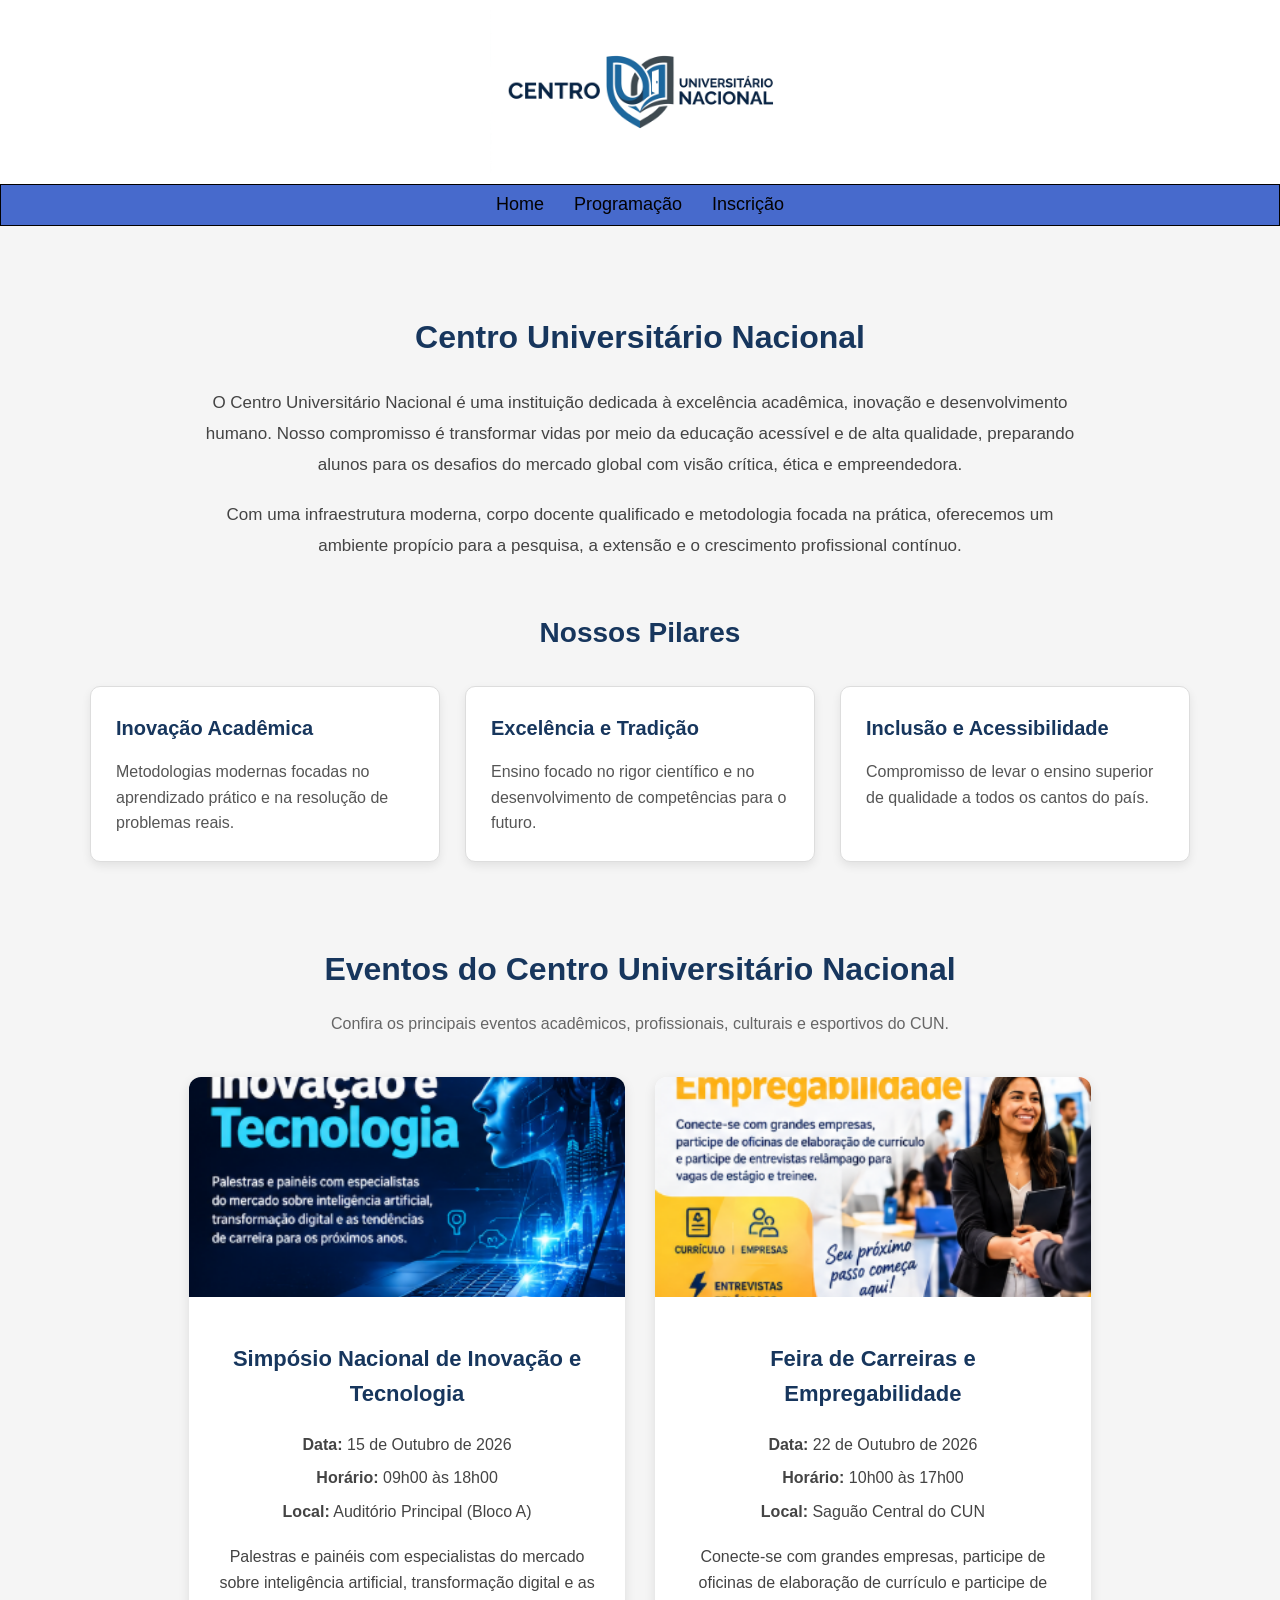
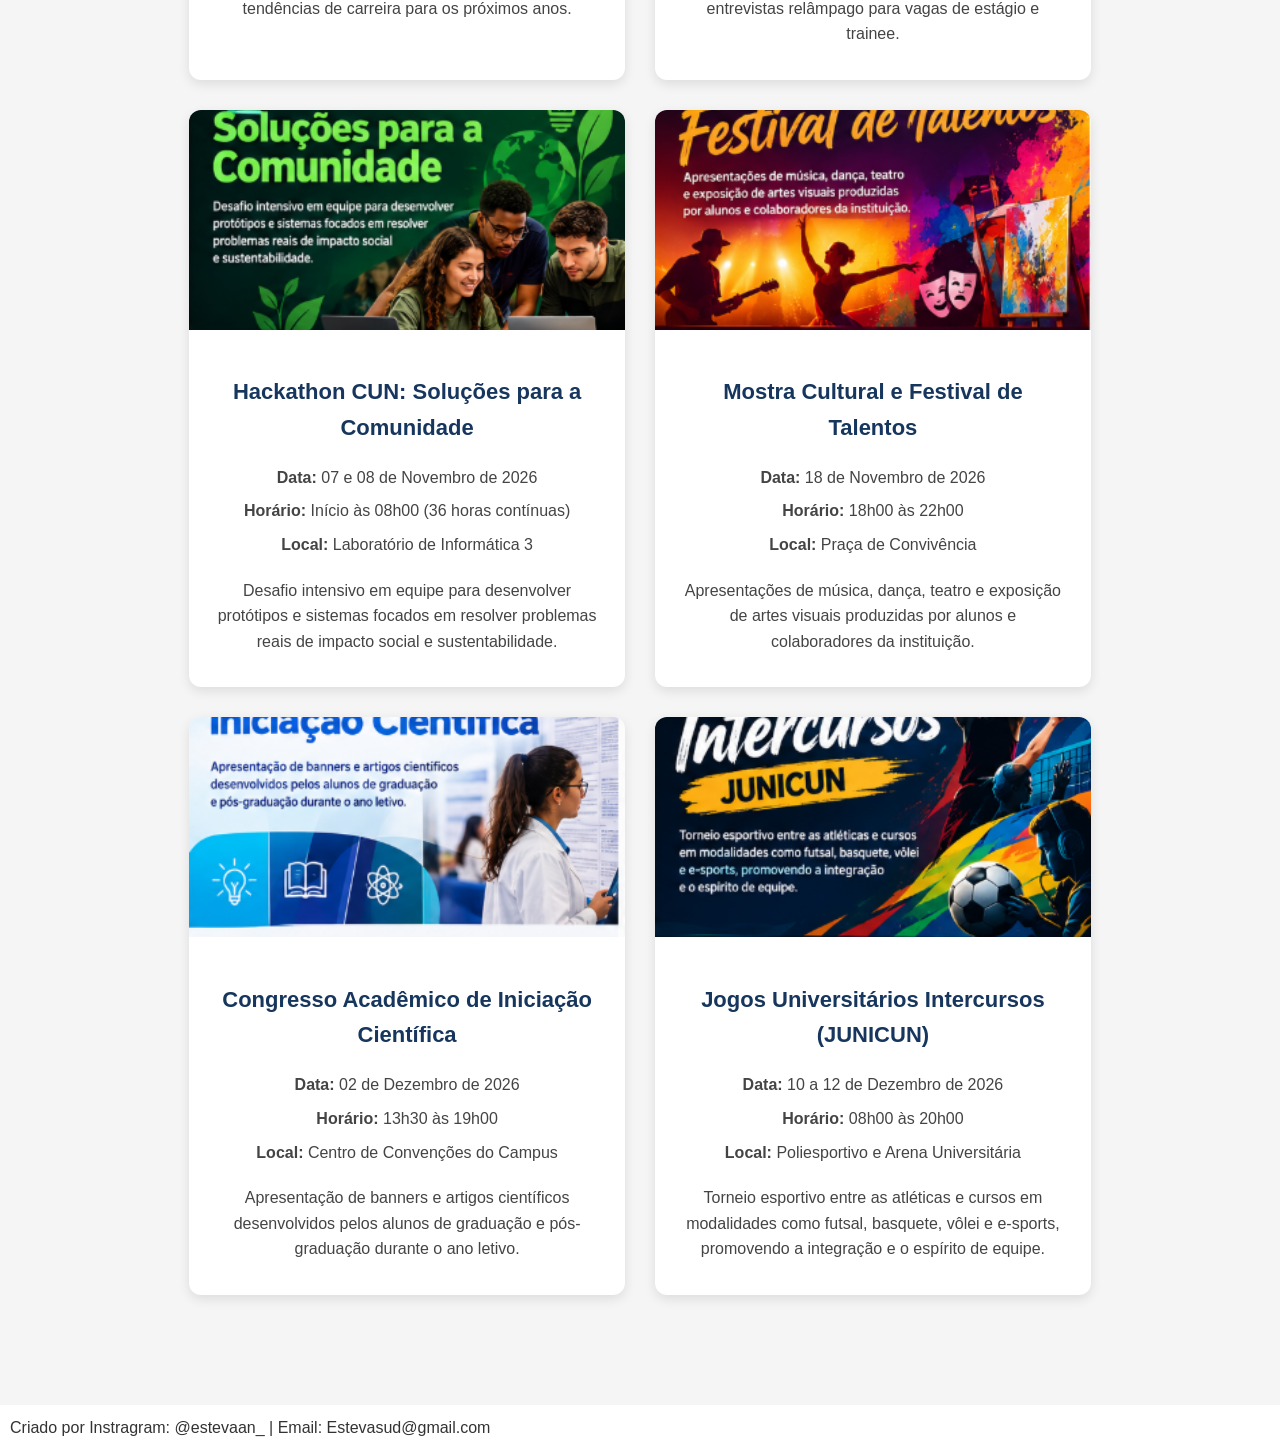
<file: index.html>
<!DOCTYPE html>
<html lang="pt-br">
<head>
    <meta charset="UTF-8">
    <meta name="viewport" content="width=device-width, initial-scale=1.0">
    <title>Centro Universitário Nacional</title>
    <link rel="stylesheet" href="style.css">
</head>
<body>
    <div class="logo">
        <img src="fotos/logo2.jpeg" alt="logo">
    </div>

    <nav class="caixa2">
        <a href="index.html">Home</a>
        <a href="programacao.html">Programação</a>
        <a href="inscricao.html">Inscrição</a>
    </nav>
    <section class="sobre">
<main class="main">

    <div class="sobre-conteudo">
        
    <h1>Centro Universitário Nacional</h1>
        
    <p>
        O Centro Universitário Nacional é uma instituição
        dedicada à excelência acadêmica, inovação e desenvolvimento humano.
        Nosso compromisso é transformar vidas por meio da educação acessível
        e de alta qualidade, preparando alunos para os desafios do mercado
        global com visão crítica, ética e empreendedora.
    </p>
        
        <p>
        Com uma infraestrutura moderna, corpo docente qualificado e
        metodologia focada na prática, oferecemos um ambiente propício para
        a pesquisa, a extensão e o crescimento profissional contínuo.
    </p>
        
    <h2>Nossos Pilares</h2>
        
        <div class="pilares">

        <div class="card-pilar">
            <h3> Inovação Acadêmica</h3>

            <p>
                Metodologias modernas focadas no aprendizado prático
                e na resolução de problemas reais.
            </p>
            </div>
            
            <div class="card-pilar">
            <h3> Excelência e Tradição</h3>
                
            <p>
                Ensino focado no rigor científico e no desenvolvimento
                de competências para o futuro.
            </p>
            </div>
            
            <div class="card-pilar">
                <h3> Inclusão e Acessibilidade</h3>
                
                <p>
                Compromisso de levar o ensino superior de qualidade
            a todos os cantos do país.
                </p>
            </div>
            
        </div>
        
    </div>
    <section class="eventos">

    <h1>Eventos do Centro Universitário Nacional</h1>

    <p class="subtitulo">
        Confira os principais eventos acadêmicos, profissionais,
        culturais e esportivos do CUN.
    </p>

    <div class="lista-eventos">

        <article class="card-evento">

            <img src="fotos/evento1.png"
                 alt="Simpósio Nacional de Inovação e Tecnologia">

            <div class="evento-info">


                <h2>Simpósio Nacional de Inovação e Tecnologia</h2>

                <p>
                    <strong>Data:</strong> 15 de Outubro de 2026
                </p>

                <p>
                    <strong>Horário:</strong> 09h00 às 18h00
                </p>

                <p>
                    <strong>Local:</strong> Auditório Principal (Bloco A)
                </p>

                <p class="descricao">
                    Palestras e painéis com especialistas do mercado sobre
                    inteligência artificial, transformação digital e as
                    tendências de carreira para os próximos anos.
                </p>

            </div>

        </article>


        <article class="card-evento">

            <img src="fotos/evento2.png"
                 alt="Feira de Carreiras e Empregabilidade">

            <div class="evento-info">



                <h2>Feira de Carreiras e Empregabilidade</h2>

                <p>
                    <strong>Data:</strong> 22 de Outubro de 2026
                </p>

                <p>
                    <strong>Horário:</strong> 10h00 às 17h00
                </p>

                <p>
                    <strong>Local:</strong> Saguão Central do CUN
                </p>

                <p class="descricao">
                    Conecte-se com grandes empresas, participe de oficinas
                    de elaboração de currículo e participe de entrevistas
                    relâmpago para vagas de estágio e trainee.
                </p>

            </div>

        </article>

        <article class="card-evento">

            <img src="fotos/evento3.png"
                 alt="Hackathon CUN">

            <div class="evento-info">

                <h2>Hackathon CUN: Soluções para a Comunidade</h2>

                <p>
                    <strong>Data:</strong> 07 e 08 de Novembro de 2026
                </p>

                <p>
                    <strong>Horário:</strong> Início às 08h00
                    (36 horas contínuas)
                </p>

                <p>
                    <strong>Local:</strong> Laboratório de Informática 3
                </p>

                <p class="descricao">
                    Desafio intensivo em equipe para desenvolver protótipos
                    e sistemas focados em resolver problemas reais de
                    impacto social e sustentabilidade.
                </p>

            </div>

        </article>


        <article class="card-evento">

            <img src="fotos/evento4.png"
                 alt="Mostra Cultural e Festival de Talentos">

            <div class="evento-info">
                <h2>Mostra Cultural e Festival de Talentos</h2>

                <p>
                    <strong>Data:</strong> 18 de Novembro de 2026
                </p>

                <p>
                    <strong>Horário:</strong> 18h00 às 22h00
                </p>

                <p>
                    <strong>Local:</strong> Praça de Convivência
                </p>

                <p class="descricao">
                    Apresentações de música, dança, teatro e exposição de
                    artes visuais produzidas por alunos e colaboradores
                    da instituição.
                </p>

            </div>

        </article>


        <article class="card-evento">

            <img src="fotos/evento5.png"
                 alt="Congresso Acadêmico de Iniciação Científica">

            <div class="evento-info">

                <h2>Congresso Acadêmico de Iniciação Científica</h2>

                <p>
                    <strong>Data:</strong> 02 de Dezembro de 2026
                </p>

                <p>
                    <strong>Horário:</strong> 13h30 às 19h00
                </p>

                <p>
                    <strong>Local:</strong> Centro de Convenções do Campus
                </p>

                <p class="descricao">
                    Apresentação de banners e artigos científicos
                    desenvolvidos pelos alunos de graduação e pós-graduação
                    durante o ano letivo.
                </p>

            </div>

        </article>

        <article class="card-evento">

            <img src="fotos/evento6.png"
                 alt="Jogos Universitários Intercursos">

            <div class="evento-info">
                <h2>Jogos Universitários Intercursos (JUNICUN)</h2>

                <p>
                    <strong>Data:</strong> 10 a 12 de Dezembro de 2026
                </p>

                <p>
                    <strong>Horário:</strong> 08h00 às 20h00
                </p>

                <p>
                    <strong>Local:</strong> Poliesportivo e Arena Universitária
                </p>

                <p class="descricao">
                    Torneio esportivo entre as atléticas e cursos em
                    modalidades como futsal, basquete, vôlei e e-sports,
                    promovendo a integração e o espírito de equipe.
                </p>

            </div>

        </article>

    </div>

</section>
</main>
    
</section>

<footer>
    Criado por Instragram: @estevaan_ | Email: Estevasud@gmail.com
</footer>
</body>
</html>
</file>
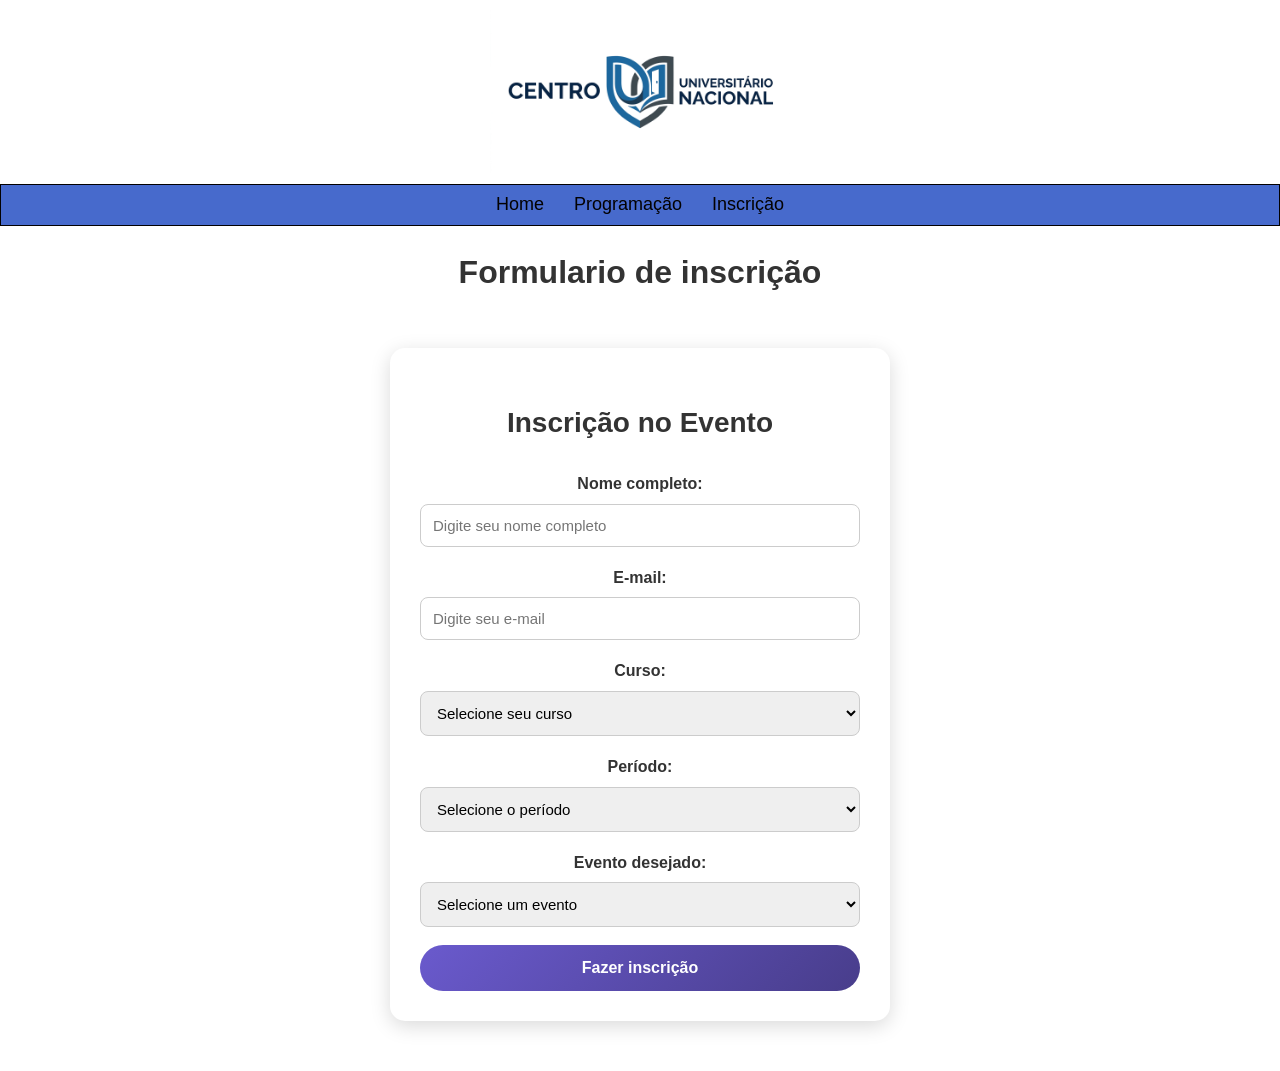
<file: inscricao.html>
<!DOCTYPE html>
<html lang="pt-br">
<head>
    <meta charset="UTF-8">
    <meta name="viewport" content="width=device-width, initial-scale=1.0">
    <title>Centro Universitário Nacional</title>
    <link rel="stylesheet" href="style.css">
</head>
<body>
    <div class="logo">
        <img src="fotos/logo2.jpeg" alt="logo">
    </div>

    <nav class="caixa2">

        <a href="index.html">Home</a>

        <a href="programacao.html">Programação</a>

        <a href="inscricao.html">Inscrição</a>
    </nav>
    <main>
        <main class="sobre-conteudo">

        <h1>Formulario de inscrição</h1>

<section class="formulario">
    <h2>Inscrição no Evento</h2>

    <form>

        
        <label for="nome">Nome completo:</label>
        <input type="text" id="nome" name="nome" placeholder="Digite seu nome completo"required>

        
        <label for="email">E-mail:</label>
        <input type="email" id="email" name="email" placeholder="Digite seu e-mail"required>

        
        <label for="curso">Curso:</label>
        <select id="curso" name="curso" required>
            <option value="">Selecione seu curso</option>
            <option value="engenharia-software">Engenharia de Software</option>
            <option value="administracao">Administração</option>
            <option value="direito">Direito</option>
            <option value="enfermagem">Enfermagem</option>
            <option value="pedagogia">Pedagogia</option>
        </select>

        
        <label for="periodo">Período:</label>
        <select id="periodo" name="periodo" required>
            <option value="">Selecione o período</option>
            <option value="1">1º período</option>
            <option value="2">2º período</option>
            <option value="3">3º período</option>
            <option value="4">4º período</option>
            <option value="5">5º período</option>
            <option value="6">6º período</option>
            <option value="7">7º período</option>
            <option value="8">8º período</option>
        </select>

        
        <label for="evento">Evento desejado:</label>
        <select id="evento" name="evento" required>
            <option value="">Selecione um evento</option>
            <option value="simposio">
                Simpósio Nacional de Inovação e Tecnologia
            </option>
            <option value="feira">
                Feira de Carreiras e Empregabilidade
            </option>
            <option value="hackathon">
                Hackathon CUN: Soluções para a Comunidade
            </option>
            <option value="mostra">
                Mostra Cultural e Festival de Música
            </option>
            <option value="jogos">
                Jogos Universitários
            </option>
        </select>      
        
        <button type="submit" class="btn-inscricao">
            Fazer inscrição
        </button>

    </form>
</section>

    </main>
</body>
</file>
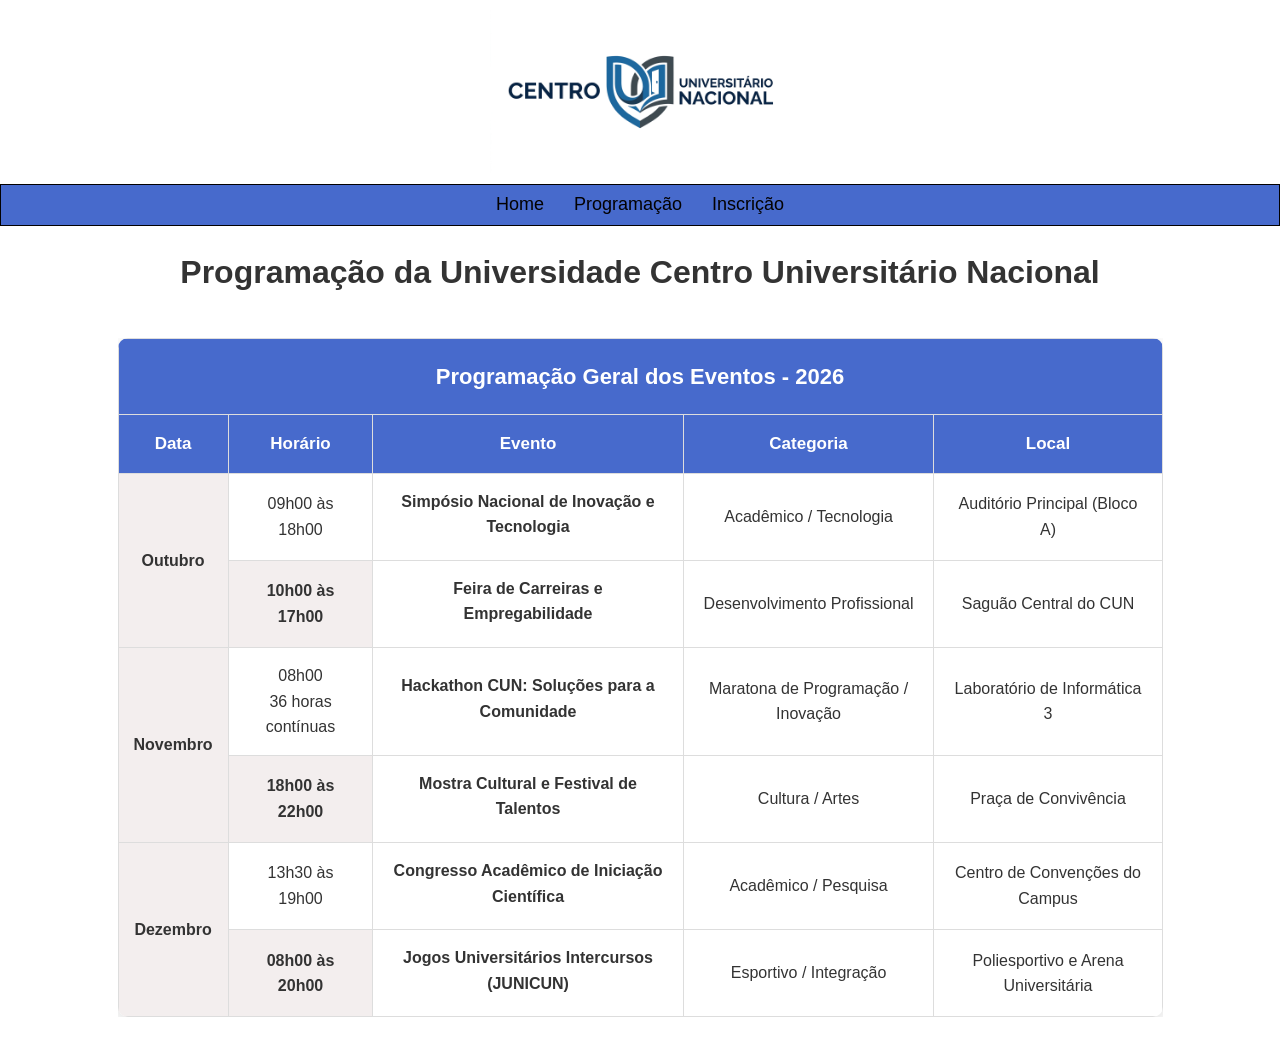
<file: programacao.html>
<!DOCTYPE html>
<html lang="pt-br">
<head>
    <meta charset="UTF-8">
    <meta name="viewport" content="width=device-width, initial-scale=1.0">
    <title>Centro Universitário Nacional</title>
    <link rel="stylesheet" href="style.css">
</head>
<body>
    <div class="logo">
        <img src="fotos/logo2.jpeg" alt="logo">
    </div>

    <nav class="caixa2">
        <a href="index.html">Home</a>
        <a href="programacao.html">Programação</a>
        <a href="inscricao.html">Inscrição</a>
    </nav>
<main class="sobre-conteudo">
    <h1>Programação da Universidade Centro Universitário Nacional </h1>
</main>
<main class="sobre-conteudo">

    <div class="tabela-programacao">
        <table>

            <thead>       
                <tr>
                    <th colspan="5">Programação Geral dos Eventos - 2026</th>
                </tr>

                <tr>
                    <th>Data</th>
                    <th>Horário</th>
                    <th>Evento</th>
                    <th>Categoria</th>
                    <th>Local</th>
                </tr>

            </thead>

            <tbody>

                
                <tr>
                    <td rowspan="2">Outubro</td>

                    <td>09h00 às 18h00</td>

                    <td>
                        <strong>Simpósio Nacional de Inovação e Tecnologia</strong>
                    </td>

                    <td>Acadêmico / Tecnologia</td>

                    <td>Auditório Principal (Bloco A)</td>
                </tr>

                <tr>
                    <td>10h00 às 17h00</td>

                    <td>
                        <strong>Feira de Carreiras e Empregabilidade</strong>
                    </td>

                    <td>Desenvolvimento Profissional</td>

                    <td>Saguão Central do CUN</td>
                </tr>


                
                <tr>
                    <td rowspan="2">Novembro</td>

                    <td>
                        08h00<br>
                        36 horas contínuas
                    </td>

                    <td>
                        <strong>Hackathon CUN: Soluções para a Comunidade</strong>
                    </td>

                    <td>Maratona de Programação / Inovação</td>

                    <td>Laboratório de Informática 3</td>
                </tr>

                <tr>
                    <td>18h00 às 22h00</td>

                    <td>
                        <strong>Mostra Cultural e Festival de Talentos</strong>
                    </td>

                    <td>Cultura / Artes</td>

                    <td>Praça de Convivência</td>
                </tr>


               
                <tr>
                    <td rowspan="2">Dezembro</td>

                    <td>13h30 às 19h00</td>

                    <td>
                        <strong>Congresso Acadêmico de Iniciação Científica</strong>
                    </td>

                    <td>Acadêmico / Pesquisa</td>

                    <td>Centro de Convenções do Campus</td>
                </tr>

                <tr>
                    <td>08h00 às 20h00</td>

                    <td>
                        <strong>Jogos Universitários Intercursos (JUNICUN)</strong>
                    </td>

                    <td>Esportivo / Integração</td>

                    <td>Poliesportivo e Arena Universitária</td>
                </tr>

            </tbody>

        </table>

    </div>

</main>


</body>
</file>
<file: style.css>
* {
    box-sizing: border-box;
}


body{
    margin: 0;
    padding: 0;
    font-family: 'Open Sans', Arial, sans-serif;
    justify-content: space-between;
    align-items: flex-start;
    font-size: 16px;
    line-height: 1.6;
    color: #333333;
}


.logo{
    display: flex;
    text-align: center;
    justify-content: center;
    padding:10px;
}

.logo img{
    width: 300px;
    height: auto;
}

.caixa2 {
    display: flex;
    width: 100%;
    height: 5px;
    gap: 30px;
    align-items: center;
    justify-content: center;
    border: 1px solid #030101; 
    padding: 20px;            
    background-color: #476acc;
}

.caixa2 a{
    text-decoration: none;
    color: #030101;
    font-size: 18px;
}

.caixa2 a:hover{
    text-decoration: underline;
}


.sobre {
    width: 100%;
    padding: 60px 20px;
    background-color: #f5f5f5;
}

.sobre-conteudo {
    max-width: 1100px;
    margin: 0 auto;
    text-align: center;
}

.sobre h1 {
    font-size: 32px;
    color: #17365d;
    margin-bottom: 25px;
}

.sobre-conteudo > p {
    max-width: 900px;
    margin: 0 auto 20px;
    font-size: 17px;
    line-height: 1.8;
    color: #444;
}

.sobre h2 {
    margin-top: 50px;
    margin-bottom: 30px;
    font-size: 28px;
    color: #17365d;
}

.pilares {
    display: flex;
    justify-content: space-between;
    gap: 25px;
    text-align: left;
}

.card-pilar {
    flex: 1;
    background-color: white;
    padding: 25px;
    border-radius: 10px;

    border: 1px solid #ddd;

    box-shadow: 0 4px 10px rgba(0, 0, 0, 0.08);

    transition: transform 0.3s;
}

.card-pilar:hover {
    text-decoration:underline
}

.card-pilar h3 {
    color: #17365d;
    font-size: 20px;
    margin-top: 0;
    margin-bottom: 15px;
}

.card-pilar p {
    color: #555;
    line-height: 1.6;
    margin: 0;
}

.eventos{
    max-width: 1100px;
    margin: 0 auto;
    text-align: center;
}

.eventos h3{
    margin-top: 50px;
    margin-bottom: 30px;
    font-size: 28px;
    color: #17365d;
}

footer{
    padding: 10px;
}

.eventos {
    width: 100%;
    padding: 50px 8%;
    background-color: #f5f5f5;
}

.eventos h1 {
    text-align: center;
    color: #17365d;
    font-size: 32px;
    margin-bottom: 10px;
}

.subtitulo {
    text-align: center;
    color: #666;
    margin-bottom: 40px;
}




.lista-eventos {
    display: grid;
    grid-template-columns: repeat(2, 1fr);
    gap: 30px;
}



.card-evento {
    background-color: white;
    border-radius: 12px;
    overflow: hidden;

    box-shadow: 0 4px 12px rgba(0, 0, 0, 0.10);

    transition: transform 0.3s;
}

.card-evento:hover {
    text-decoration: overline;
}

.card-evento > img {
    width: 100%;
    height: 220px;
    object-fit: cover;
}

.evento-info {
    padding: 25px;
}

.evento-info h2 {
    color: #17365d;
    font-size: 22px;
    margin: 12px 0 20px;
}

.evento-info p {
    margin: 8px 0;
    color: #444;
}


.categoria {
    display: inline-block;

    background-color: #967e7e;
    color: white;

    padding: 5px 12px;

    border-radius: 20px;

    font-size: 13px;
}


.descricao {
    line-height: 1.6;
    margin-top: 20px !important;
}


.coluna{
    flex-direction: column;
}

.fora {
    display: flex;
    flex-direction: column;
    gap: 25px;
}

.dentro {
    width: 80%;
    margin: 0 auto;
    padding: 15px;
    border: 1px solid #ddd;
    border-radius: 8px;
}

.entrar{
    background: linear-gradient(135deg, #6a5acd, #483d8b);
    color: white;
    border: none;
    padding: 12px 28px;
    border-radius: 25px;
    font-size: 15px;
    font-weight: bold;
    cursor: pointer;
    transition: 0.3s;
    box-shadow: 0 4px 10px rgba(0, 0, 0, 0.2);
}

/* daqui pra baixo inscrição */
.formulario {
    width: 500px;
    max-width: 90%;
    margin: 50px auto;
    padding: 30px;
    background-color: white;
    border-radius: 15px;
    box-shadow: 0 5px 20px rgba(0, 0, 0, 0.15);
}

.formulario h2 {
    text-align: center;
    margin-bottom: 25px;
    font-size: 28px;
}

.formulario form {
    display: flex;
    flex-direction: column;
}

.formulario label {
    margin-bottom: 7px;
    font-weight: bold;
}

.formulario input[type="text"],
.formulario input[type="email"],
.formulario select {
    padding: 12px;
    margin-bottom: 18px;
    border: 1px solid #ccc;
    border-radius: 8px;
    font-size: 15px;
}

.formulario input:focus,
.formulario select:focus {
    outline: none;
    border-color: #483d8b;
    box-shadow: 0 0 5px rgba(72, 61, 139, 0.3);
}


.opcoes {
    display: flex;
    gap: 30px;
    margin-bottom: 20px;
}

.opcoes label {
    font-weight: normal;
}


.confirmacao {
    margin: 10px 0 25px;
}

.confirmacao label {
    font-weight: normal;
}


.btn-inscricao {
    padding: 14px;
    border: none;
    border-radius: 25px;
    background: linear-gradient(135deg, #6a5acd, #483d8b);
    color: white;
    font-size: 16px;
    font-weight: bold;
    cursor: pointer;
    transition: 0.3s;
}

.btn-inscricao:hover {
    transform: translateY(-3px);
    box-shadow: 0 6px 15px rgba(0, 0, 0, 0.25);
}

/* DAQUI PRA BAIXO Programaçao */
.tabela-programacao {
    width: 95%;
    margin: 40px auto;
    overflow-x: auto;
}

.tabela-programacao table {
    width: 100%;
    border-collapse: collapse;
    background-color: white;
    box-shadow: 0 5px 20px rgba(0, 0, 0, 0.15);
    border-radius: 10px;
    overflow: hidden;
}

.tabela-programacao th,
.tabela-programacao td {
    border: 1px solid #ddd;
    padding: 15px;
    text-align: center;
}

.tabela-programacao thead th {
    background-color: #476acc;
    color: white;
    font-size: 17px;
}

.tabela-programacao thead tr:first-child th {
    font-size: 22px;
    padding: 20px;
}

.tabela-programacao tbody td:first-child {
    font-weight: bold;
    background-color: #f3eeee;
}

.tabela-programacao tbody tr:hover {
    background-color: #f8f8f8;
}

.tabela-programacao td strong {
    display: block;
    margin-bottom: 5px;
}
</file>
